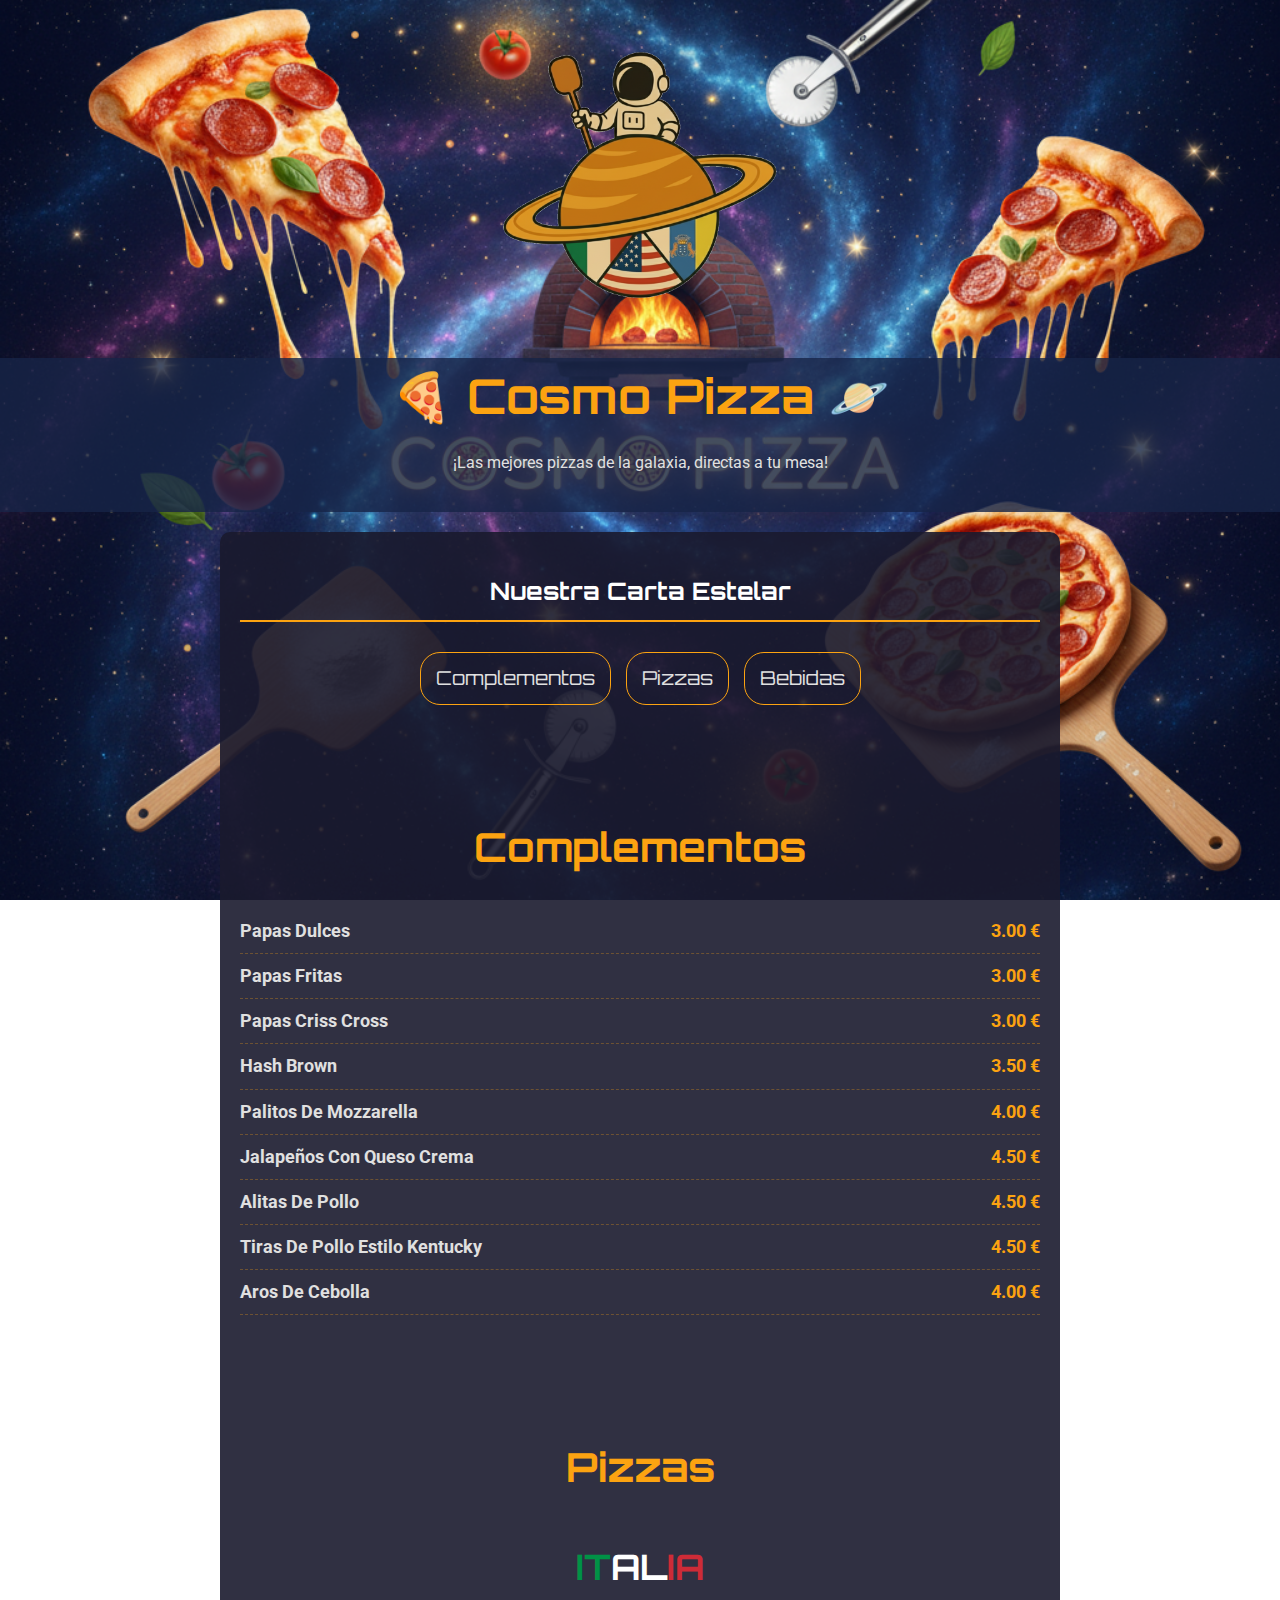
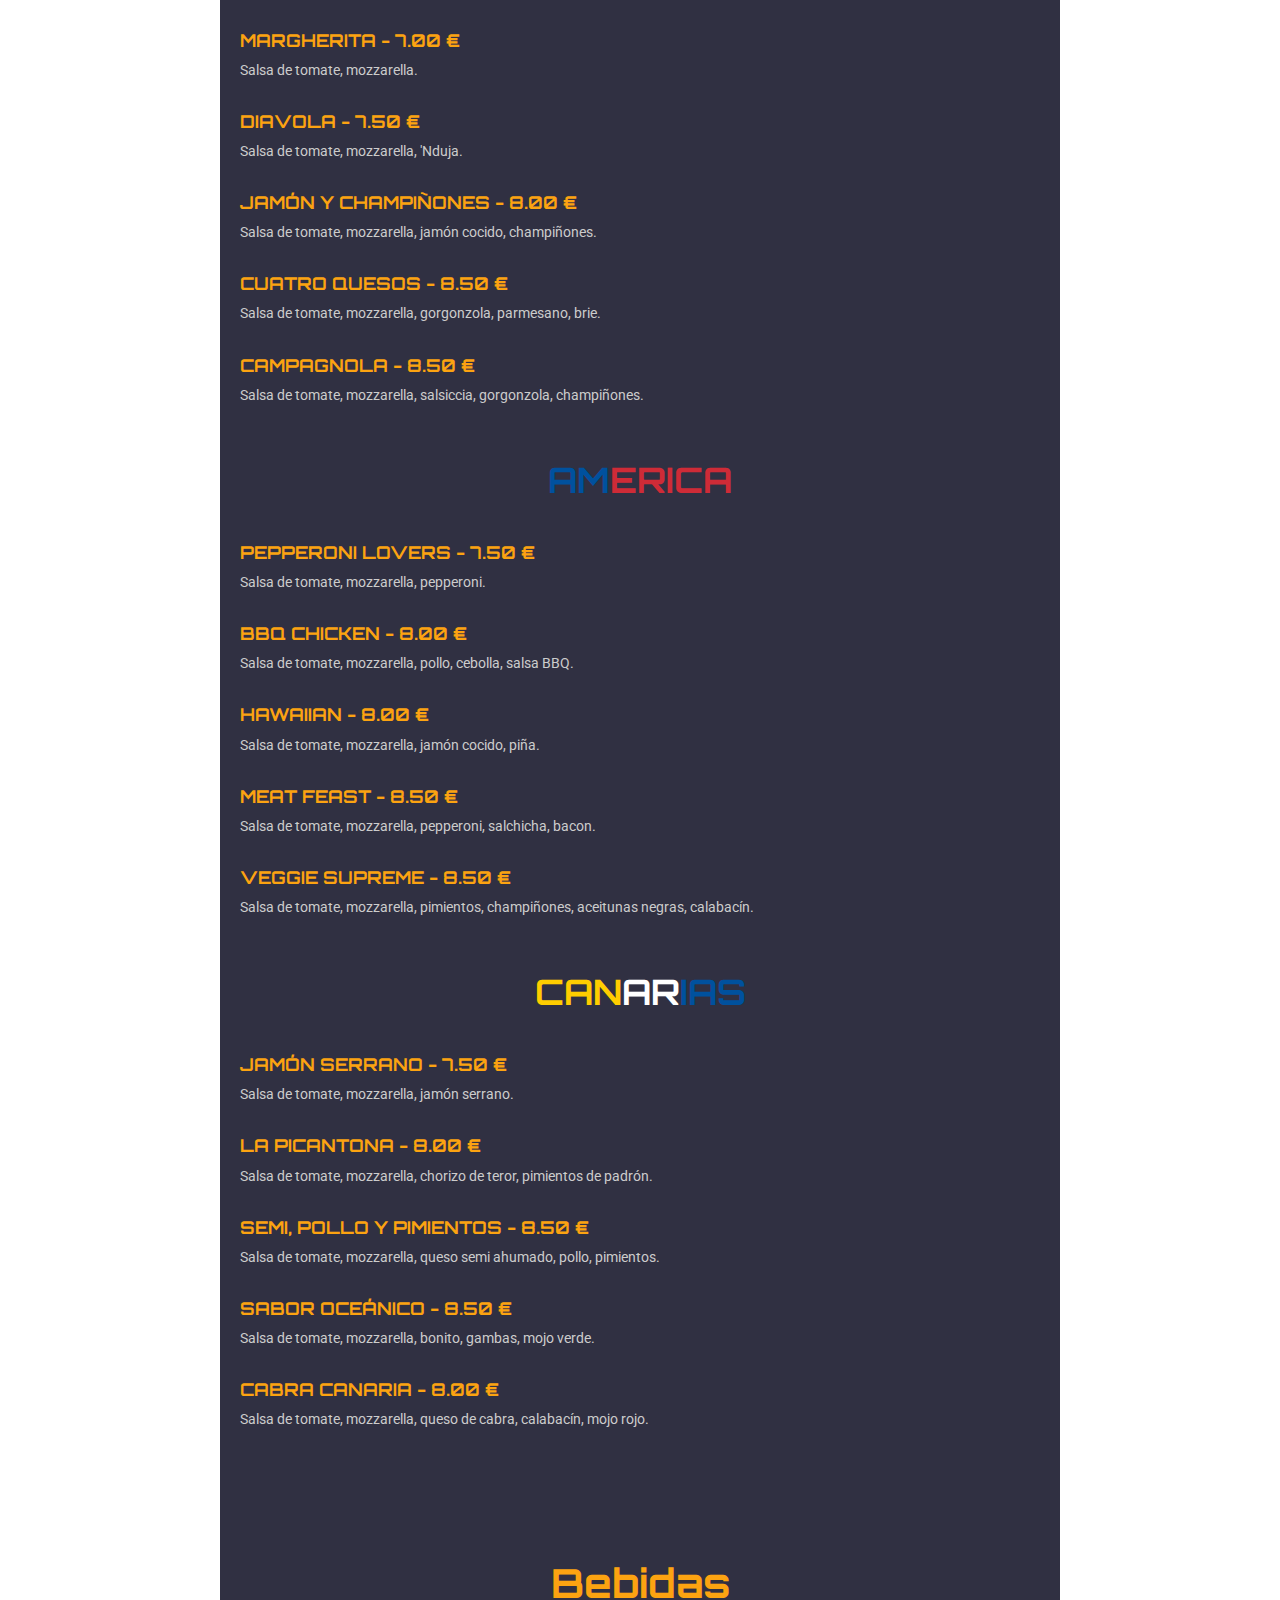
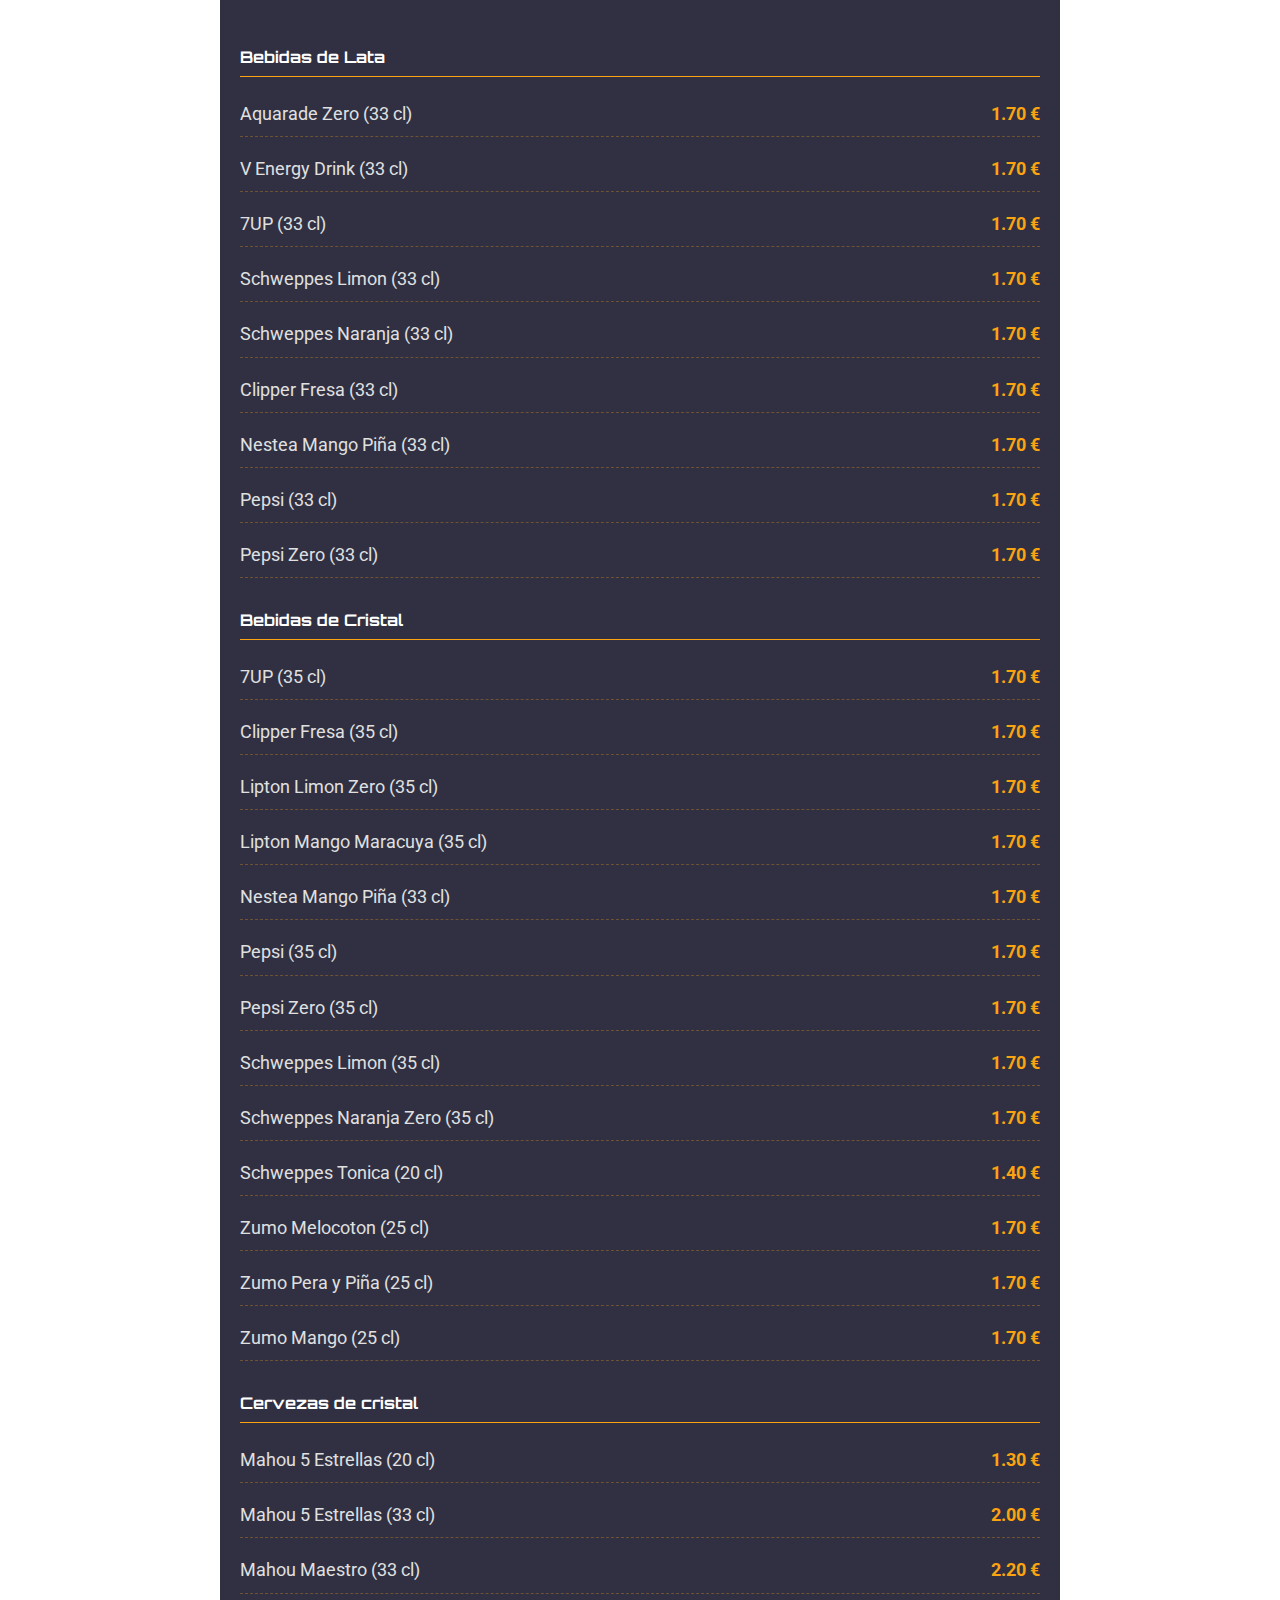
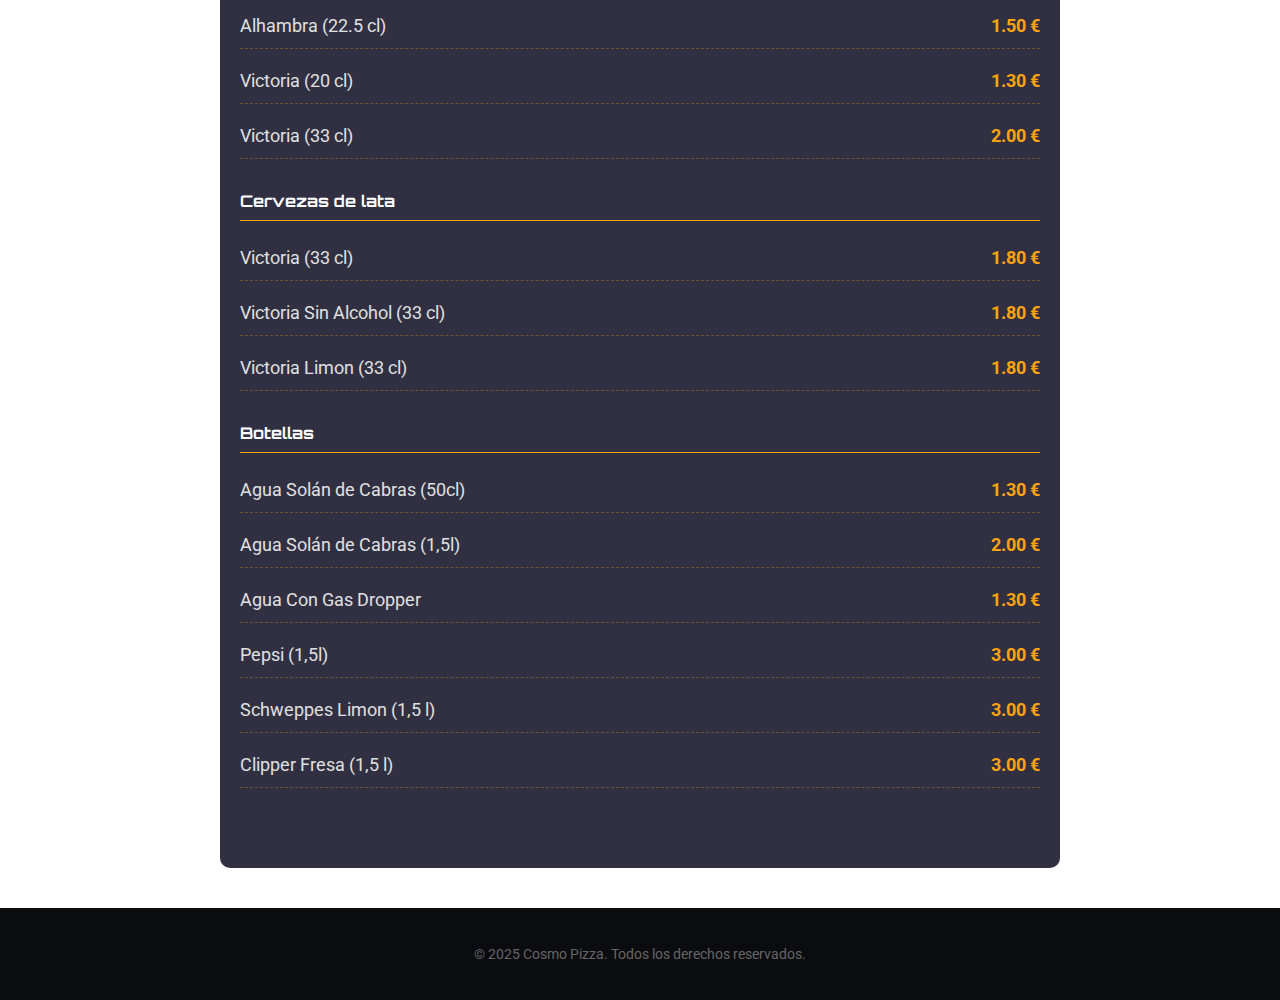
<file: index.html>
<!DOCTYPE html>
<html lang="es">
<head>
    <meta charset="UTF-8">
    <meta name="viewport" content="width=device-width, initial-scale=1.0">
    <title>Cosmo Pizza - ¡Pizzas de otra galaxia!</title>
    
    <link rel="stylesheet" href="css/style.css">
    
    <link rel="preconnect" href="https://fonts.googleapis.com">
    <link rel="preconnect" href="https://fonts.gstatic.com" crossorigin>
    <link href="https://fonts.googleapis.com/css2?family=Orbitron:wght@400;700&family=Roboto:wght@300;400&display=swap" rel="stylesheet">

</head>
<body>

    <div class="logo-container">
        <img src="images/logo.png" alt="Logo de Cosmo Pizza">
    </div>

    <header>
        <h1>🍕 Cosmo Pizza 🪐</h1>
        <p>¡Las mejores pizzas de la galaxia, directas a tu mesa!</p>
    </header>

    <main>
        <h2>Nuestra Carta Estelar</h2>
        
        <nav class="page-nav">
            <a href="#complementos">Complementos</a>
            <a href="#pizzas">Pizzas</a>
            <a href="#bebidas">Bebidas</a>
        </nav>

        <section id="complementos" class="menu-section">
            <h3 class="section-title">Complementos</h3>
            <div class="item-list">
                <div class="menu-item"><h4>Papas Dulces</h4><span>3.00 €</span></div>
                <div class="menu-item"><h4>Papas Fritas</h4><span>3.00 €</span></div>
                <div class="menu-item"><h4>Papas Criss Cross</h4><span>3.00 €</span></div>
                <div class="menu-item"><h4>Hash Brown</h4><span>3.50 €</span></div>
                <div class="menu-item"><h4>Palitos De Mozzarella</h4><span>4.00 €</span></div>
                <div class="menu-item"><h4>Jalapeños Con Queso Crema</h4><span>4.50 €</span></div>
                <div class="menu-item"><h4>Alitas De Pollo</h4><span>4.50 €</span></div>
                <div class="menu-item"><h4>Tiras De Pollo Estilo Kentucky</h4><span>4.50 €</span></div>
                <div class="menu-item"><h4>Aros De Cebolla</h4><span>4.00 €</span></div>
            </div>
        </section>

        <section id="pizzas" class="menu-section">
            <h3 class="section-title">Pizzas</h3>
            <div class="menu-categories">
                <div class="menu-category">
                    <h3 class="category-title italia">
                        <span class="flag-green">IT</span><span class="flag-white">AL</span><span class="flag-red">IA</span>
                    </h3>
                    <div class="pizza-item"><h4>MARGHERITA - 7.00 €</h4><p>Salsa de tomate, mozzarella.</p></div>
                    <div class="pizza-item"><h4>DIAVOLA - 7.50 €</h4><p>Salsa de tomate, mozzarella, 'Nduja.</p></div>
                    <div class="pizza-item"><h4>JAMÓN Y CHAMPIÑONES - 8.00 €</h4><p>Salsa de tomate, mozzarella, jamón cocido, champiñones.</p></div>
                    <div class="pizza-item"><h4>CUATRO QUESOS - 8.50 €</h4><p>Salsa de tomate, mozzarella, gorgonzola, parmesano, brie.</p></div>
                    <div class="pizza-item"><h4>CAMPAGNOLA - 8.50 €</h4><p>Salsa de tomate, mozzarella, salsiccia, gorgonzola, champiñones.</p></div>
                </div>
                <div class="menu-category">
                    <h3 class="category-title america">
                        <span class="flag-blue">AM</span><span class="flag-red">ERICA</span>
                    </h3>
                    <div class="pizza-item"><h4>PEPPERONI LOVERS - 7.50 €</h4><p>Salsa de tomate, mozzarella, pepperoni.</p></div>
                    <div class="pizza-item"><h4>BBQ CHICKEN - 8.00 €</h4><p>Salsa de tomate, mozzarella, pollo, cebolla, salsa BBQ.</p></div>
                    <div class="pizza-item"><h4>HAWAIIAN - 8.00 €</h4><p>Salsa de tomate, mozzarella, jamón cocido, piña.</p></div>
                    <div class="pizza-item"><h4>MEAT FEAST - 8.50 €</h4><p>Salsa de tomate, mozzarella, pepperoni, salchicha, bacon.</p></div>
                    <div class="pizza-item"><h4>VEGGIE SUPREME - 8.50 €</h4><p>Salsa de tomate, mozzarella, pimientos, champiñones, aceitunas negras, calabacín.</p></div>
                </div>
                <div class="menu-category">
                    <h3 class="category-title canarias">
                        <span class="flag-yellow">CAN</span><span class="flag-white">AR</span><span class="flag-blue">IAS</span>
                    </h3>
                    <div class="pizza-item"><h4>JAMÓN SERRANO - 7.50 €</h4><p>Salsa de tomate, mozzarella, jamón serrano.</p></div>
                    <div class="pizza-item"><h4>LA PICANTONA - 8.00 €</h4><p>Salsa de tomate, mozzarella, chorizo de teror, pimientos de padrón.</p></div>
                    <div class="pizza-item"><h4>SEMI, POLLO Y PIMIENTOS - 8.50 €</h4><p>Salsa de tomate, mozzarella, queso semi ahumado, pollo, pimientos.</p></div>
                    <div class="pizza-item"><h4>SABOR OCEÁNICO - 8.50 €</h4><p>Salsa de tomate, mozzarella, bonito, gambas, mojo verde.</p></div>
                    <div class="pizza-item"><h4>CABRA CANARIA - 8.00 €</h4><p>Salsa de tomate, mozzarella, queso de cabra, calabacín, mojo rojo.</p></div>
                </div>
            </div>
        </section>

        <section id="bebidas" class="menu-section">
            <h3 class="section-title">Bebidas</h3>
            <div class="beverages-columns">
                <div>
                    <h4 class="sub-category-title">Bebidas de Lata</h4>
                    <div class="item-list-condensed">
                        <div class="menu-item"><span>Aquarade Zero (33 cl)</span><span>1.70 €</span></div>
                        <div class="menu-item"><span>V Energy Drink (33 cl)</span><span>1.70 €</span></div>
                        <div class="menu-item"><span>7UP (33 cl)</span><span>1.70 €</span></div>
                        <div class="menu-item"><span>Schweppes Limon (33 cl)</span><span>1.70 €</span></div>
                        <div class="menu-item"><span>Schweppes Naranja (33 cl)</span><span>1.70 €</span></div>
                        <div class="menu-item"><span>Clipper Fresa (33 cl)</span><span>1.70 €</span></div>
                        <div class="menu-item"><span>Nestea Mango Piña (33 cl)</span><span>1.70 €</span></div>
                        <div class="menu-item"><span>Pepsi (33 cl)</span><span>1.70 €</span></div>
                        <div class="menu-item"><span>Pepsi Zero (33 cl)</span><span>1.70 €</span></div>
                    </div>
                </div>
                <div>
                    <h4 class="sub-category-title">Bebidas de Cristal</h4>
                    <div class="item-list-condensed">
                        <div class="menu-item"><span>7UP (35 cl)</span><span>1.70 €</span></div>
                        <div class="menu-item"><span>Clipper Fresa (35 cl)</span><span>1.70 €</span></div>
                        <div class="menu-item"><span>Lipton Limon Zero (35 cl)</span><span>1.70 €</span></div>
                        <div class="menu-item"><span>Lipton Mango Maracuya (35 cl)</span><span>1.70 €</span></div>
                        <div class="menu-item"><span>Nestea Mango Piña (33 cl)</span><span>1.70 €</span></div>
                        <div class="menu-item"><span>Pepsi (35 cl)</span><span>1.70 €</span></div>
                        <div class="menu-item"><span>Pepsi Zero (35 cl)</span><span>1.70 €</span></div>
                        <div class="menu-item"><span>Schweppes Limon (35 cl)</span><span>1.70 €</span></div>
                        <div class="menu-item"><span>Schweppes Naranja Zero (35 cl)</span><span>1.70 €</span></div>
                        <div class="menu-item"><span>Schweppes Tonica (20 cl)</span><span>1.40 €</span></div>
                        <div class="menu-item"><span>Zumo Melocoton (25 cl)</span><span>1.70 €</span></div>
                        <div class="menu-item"><span>Zumo Pera y Piña (25 cl)</span><span>1.70 €</span></div>
                        <div class="menu-item"><span>Zumo Mango (25 cl)</span><span>1.70 €</span></div>
                    </div>
                </div>
            </div>
            <div class="beverages-columns">
                <div>
                    <h4 class="sub-category-title">Cervezas de cristal</h4>
                    <div class="item-list-condensed">
                        <div class="menu-item"><span>Mahou 5 Estrellas (20 cl)</span><span>1.30 €</span></div>
                        <div class="menu-item"><span>Mahou 5 Estrellas (33 cl)</span><span>2.00 €</span></div>
                        <div class="menu-item"><span>Mahou Maestro (33 cl)</span><span>2.20 €</span></div>
                        <div class="menu-item"><span>Alhambra (22.5 cl)</span><span>1.50 €</span></div>
                        <div class="menu-item"><span>Victoria (20 cl)</span><span>1.30 €</span></div>
                        <div class="menu-item"><span>Victoria (33 cl)</span><span>2.00 €</span></div>
                    </div>
                </div>
                <div>
                    <h4 class="sub-category-title">Cervezas de lata</h4>
                    <div class="item-list-condensed">
                        <div class="menu-item"><span>Victoria (33 cl)</span><span>1.80 €</span></div>
                        <div class="menu-item"><span>Victoria Sin Alcohol (33 cl)</span><span>1.80 €</span></div>
                        <div class="menu-item"><span>Victoria Limon (33 cl)</span><span>1.80 €</span></div>
                    </div>
                </div>
                <div>
                    <h4 class="sub-category-title">Botellas</h4>
                    <div class="item-list-condensed">
                        <div class="menu-item"><span>Agua Solán de Cabras (50cl)</span><span>1.30 €</span></div>
                        <div class="menu-item"><span>Agua Solán de Cabras (1,5l)</span><span>2.00 €</span></div>
                        <div class="menu-item"><span>Agua Con Gas Dropper</span><span>1.30 €</span></div>
                        <div class="menu-item"><span>Pepsi (1,5l)</span><span>3.00 €</span></div>
                        <div class="menu-item"><span>Schweppes Limon (1,5 l)</span><span>3.00 €</span></div>
                        <div class="menu-item"><span>Clipper Fresa (1,5 l)</span><span>3.00 €</span></div>
                    </div>
                </div>
            </div>
        </section>

    </main>

    <footer>
        <p>&copy; 2025 Cosmo Pizza. Todos los derechos reservados.</p>
    </footer>

</body>
</html>
</file>
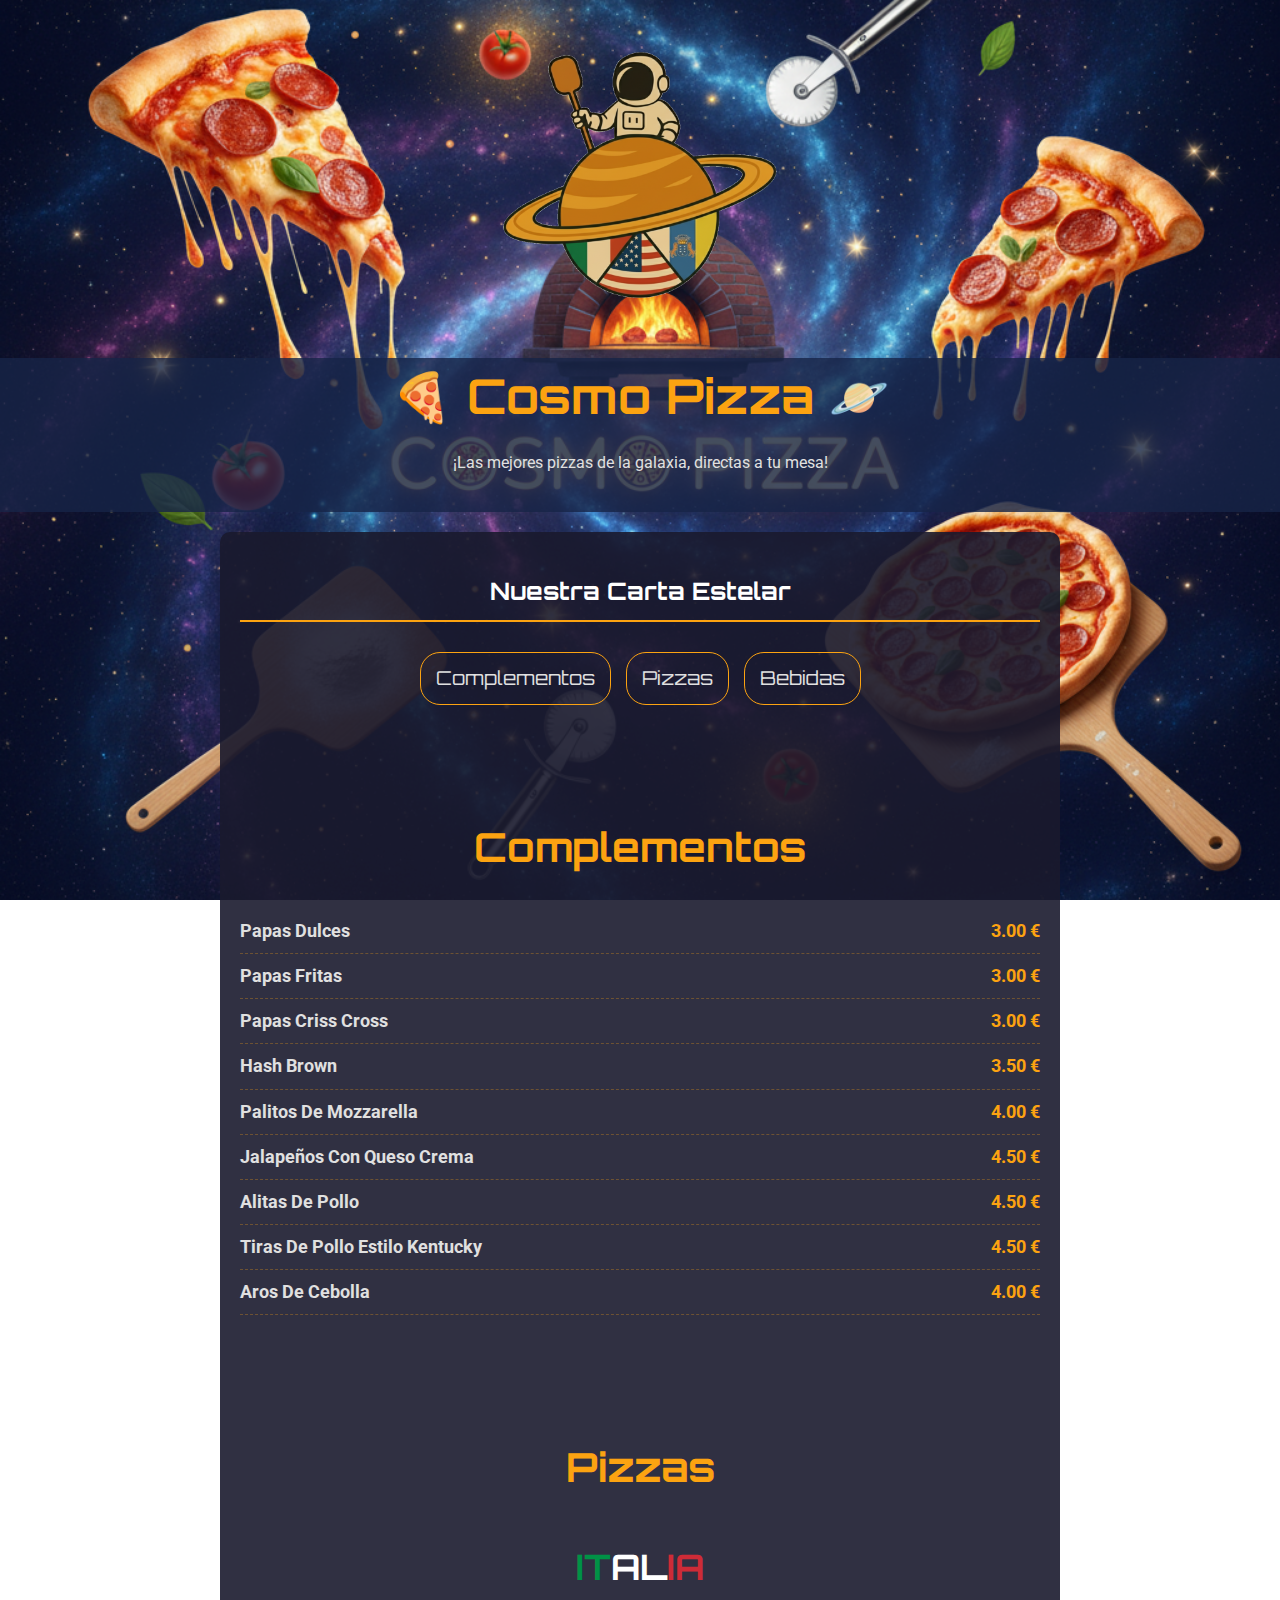
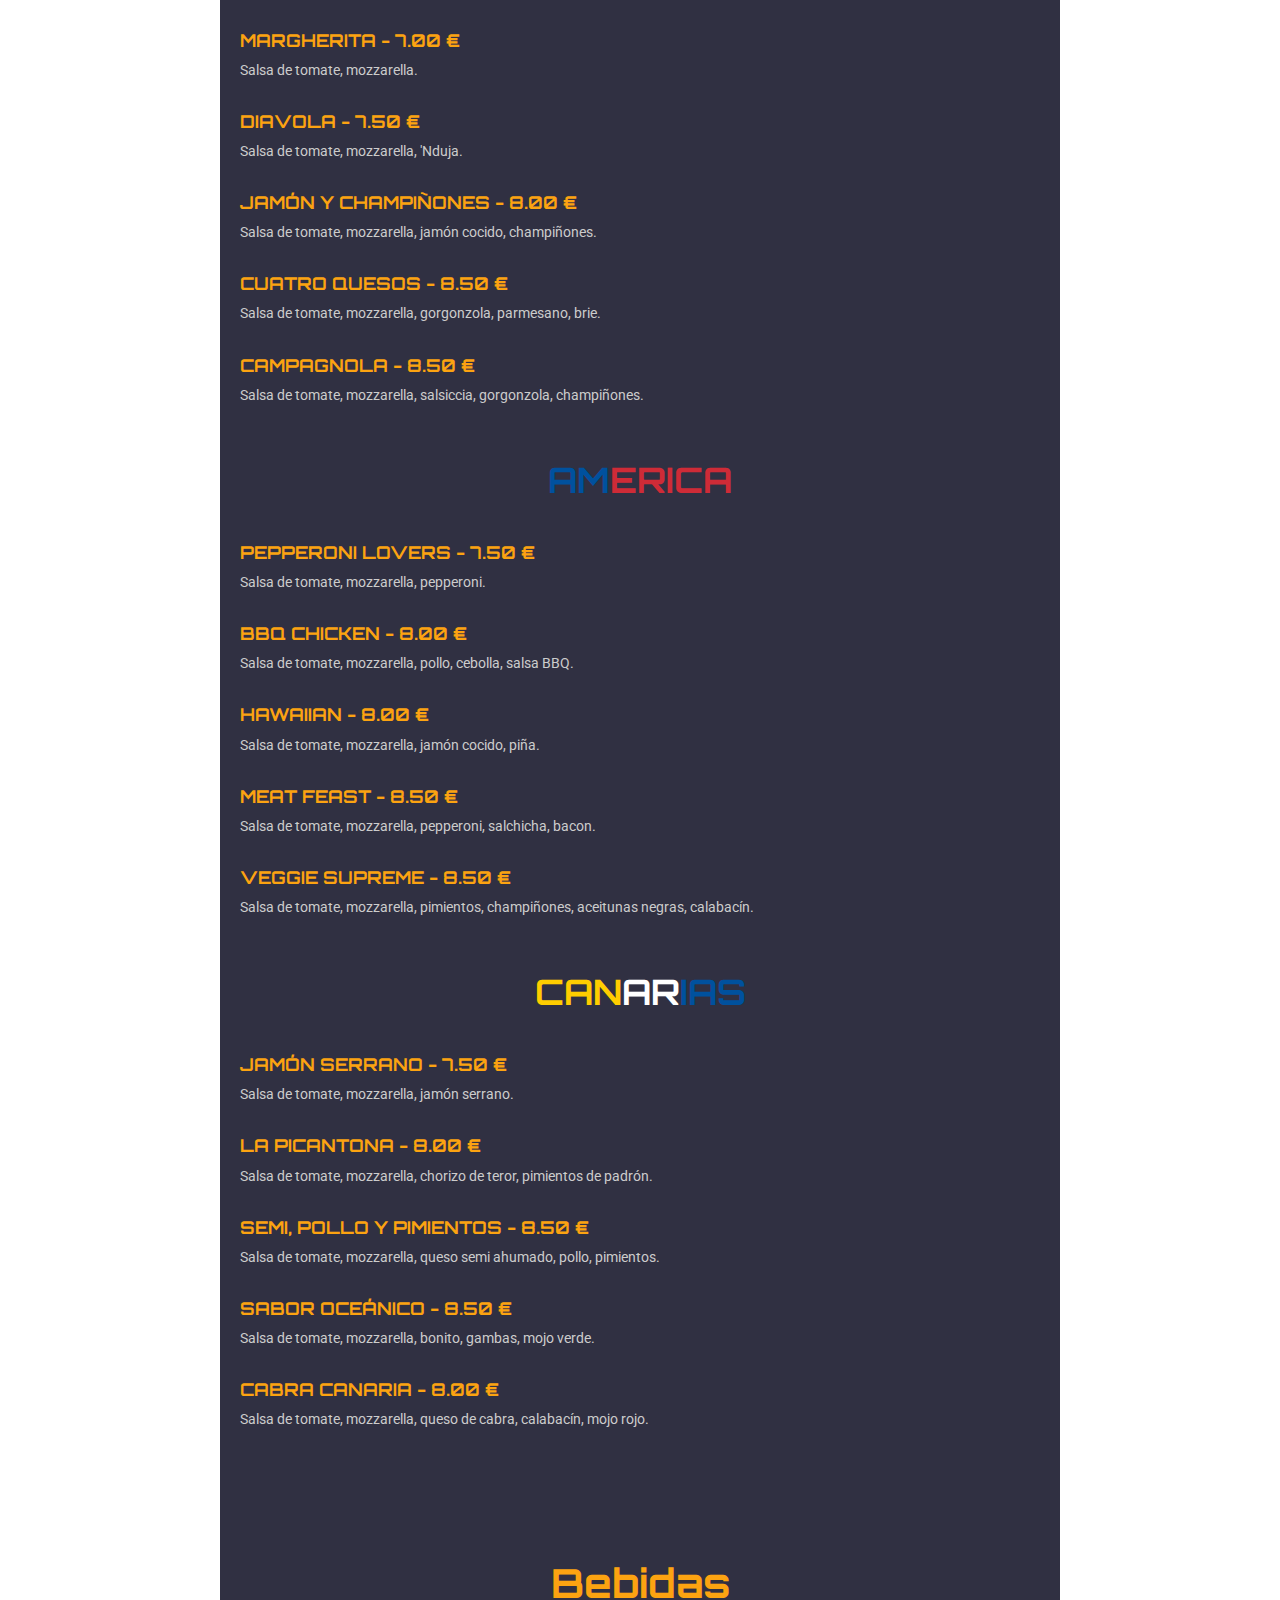
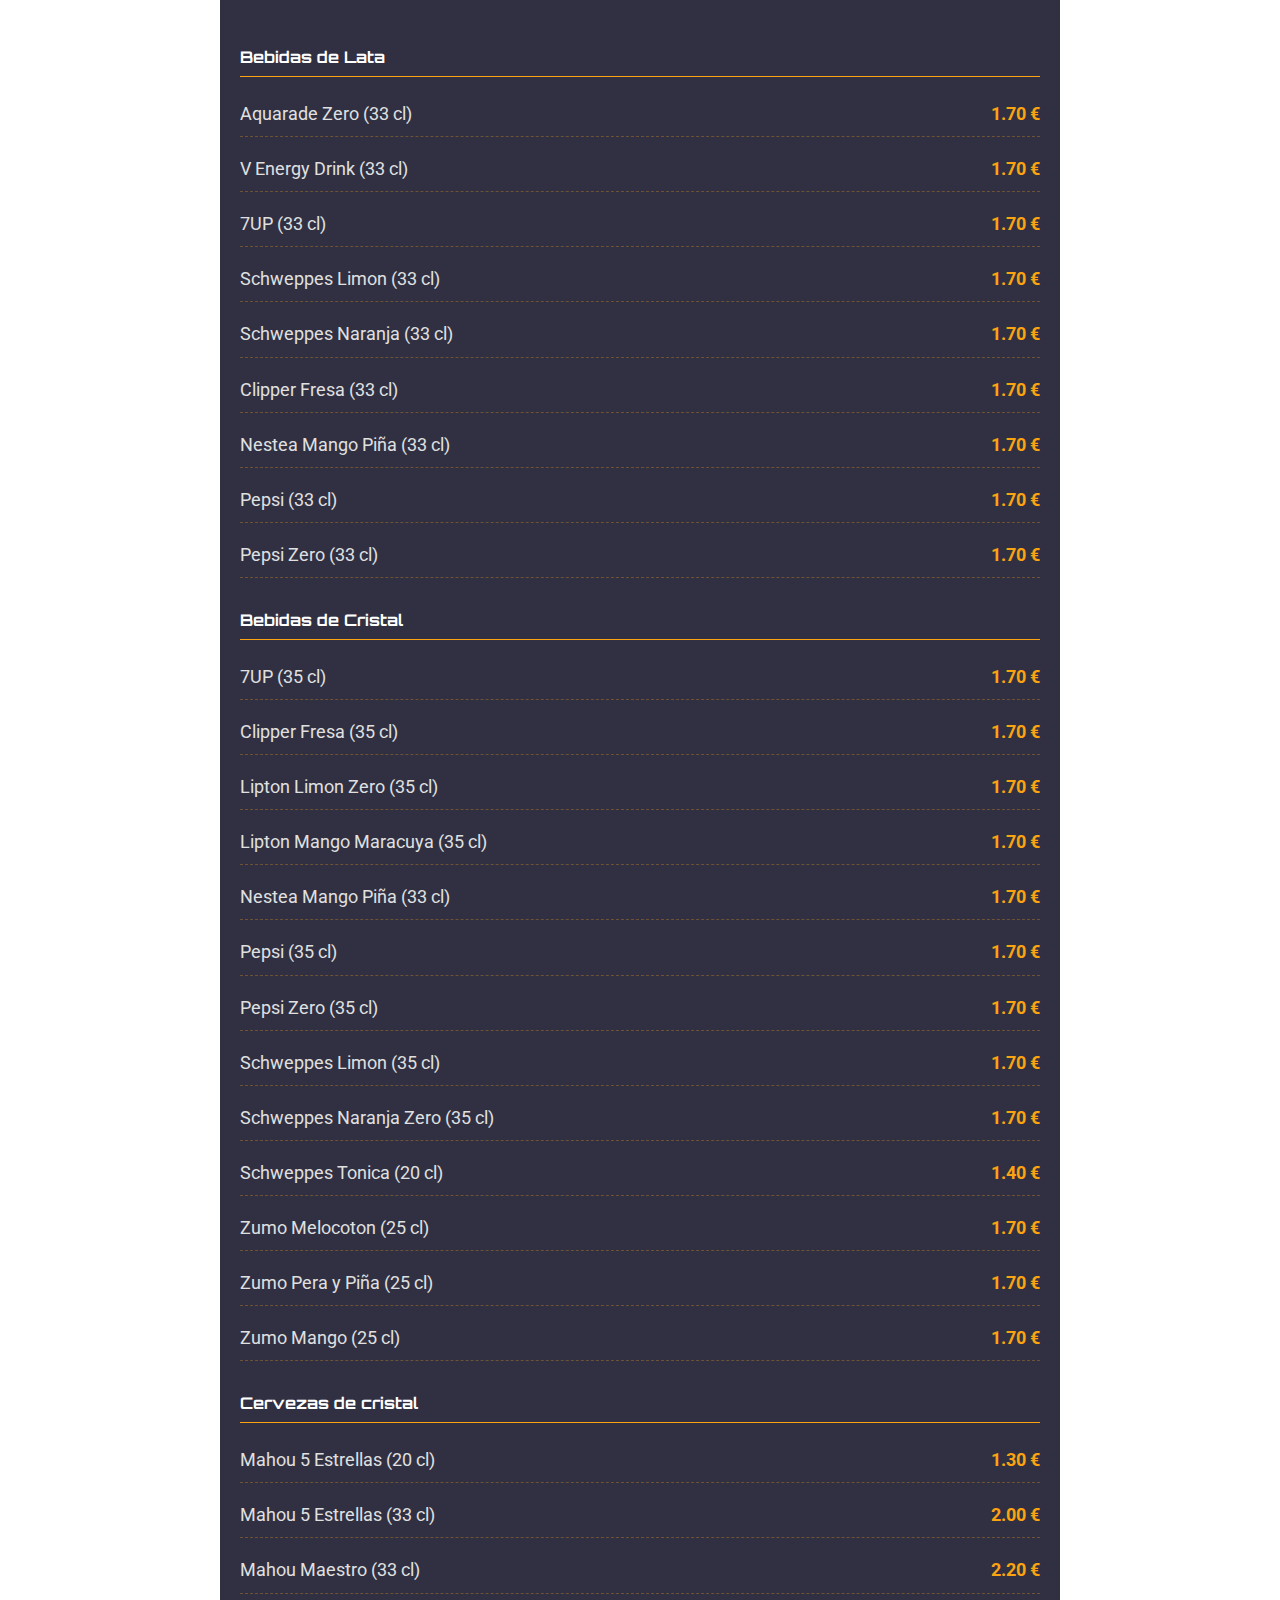
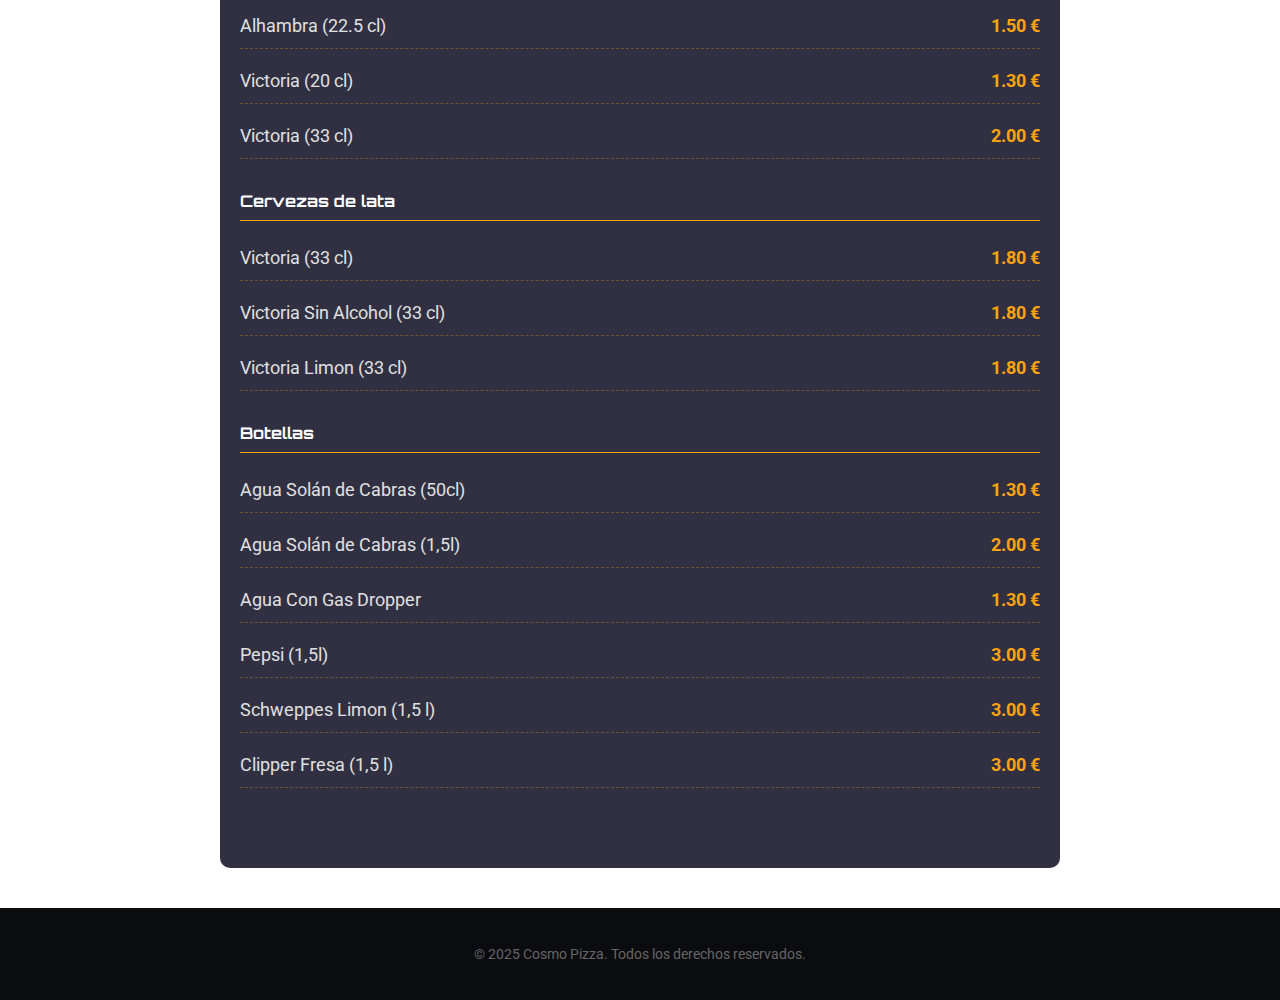
<file: indexx.html>
<!DOCTYPE html>
<html lang="es">
<head>
    <meta charset="UTF-8">
    <meta name="viewport" content="width=device-width, initial-scale=1.0">
    <title>Cosmo Pizza - ¡Pizzas de otra galaxia!</title>
    
    <link rel="stylesheet" href="css/style.css">
    
    <link rel="preconnect" href="https://fonts.googleapis.com">
    <link rel="preconnect" href="https://fonts.gstatic.com" crossorigin>
    <link href="https://fonts.googleapis.com/css2?family=Orbitron:wght@400;700&family=Roboto:wght@300;400&display=swap" rel="stylesheet">

</head>
<body>

    <div class="logo-container">
        <img src="images/logo.png" alt="Logo de Cosmo Pizza">
    </div>

    <header>
        <h1>🍕 Cosmo Pizza 🪐</h1>
        <p>¡Las mejores pizzas de la galaxia, directas a tu mesa!</p>
    </header>

    <main>
        <h2>Nuestra Carta Estelar</h2>
        
        <nav class="page-nav">
            <a href="#complementos">Complementos</a>
            <a href="#pizzas">Pizzas</a>
            <a href="#bebidas">Bebidas</a>
        </nav>

        <section id="complementos" class="menu-section">
            <h3 class="section-title">Complementos</h3>
            <div class="item-list">
                <div class="menu-item"><h4>Papas Dulces</h4><span>3.00 €</span></div>
                <div class="menu-item"><h4>Papas Fritas</h4><span>3.00 €</span></div>
                <div class="menu-item"><h4>Papas Criss Cross</h4><span>3.00 €</span></div>
                <div class="menu-item"><h4>Hash Brown</h4><span>3.50 €</span></div>
                <div class="menu-item"><h4>Palitos De Mozzarella</h4><span>4.00 €</span></div>
                <div class="menu-item"><h4>Jalapeños Con Queso Crema</h4><span>4.50 €</span></div>
                <div class="menu-item"><h4>Alitas De Pollo</h4><span>4.50 €</span></div>
                <div class="menu-item"><h4>Tiras De Pollo Estilo Kentucky</h4><span>4.50 €</span></div>
                <div class="menu-item"><h4>Aros De Cebolla</h4><span>4.00 €</span></div>
            </div>
        </section>

        <section id="pizzas" class="menu-section">
            <h3 class="section-title">Pizzas</h3>
            <div class="menu-categories">
                <div class="menu-category">
                    <h3 class="category-title italia">
                        <span class="flag-green">IT</span><span class="flag-white">AL</span><span class="flag-red">IA</span>
                    </h3>
                    <div class="pizza-item"><h4>MARGHERITA - 7.00 €</h4><p>Salsa de tomate, mozzarella.</p></div>
                    <div class="pizza-item"><h4>DIAVOLA - 7.50 €</h4><p>Salsa de tomate, mozzarella, 'Nduja.</p></div>
                    <div class="pizza-item"><h4>JAMÓN Y CHAMPIÑONES - 8.00 €</h4><p>Salsa de tomate, mozzarella, jamón cocido, champiñones.</p></div>
                    <div class="pizza-item"><h4>CUATRO QUESOS - 8.50 €</h4><p>Salsa de tomate, mozzarella, gorgonzola, parmesano, brie.</p></div>
                    <div class="pizza-item"><h4>CAMPAGNOLA - 8.50 €</h4><p>Salsa de tomate, mozzarella, salsiccia, gorgonzola, champiñones.</p></div>
                </div>
                <div class="menu-category">
                    <h3 class="category-title america">
                        <span class="flag-blue">AM</span><span class="flag-red">ERICA</span>
                    </h3>
                    <div class="pizza-item"><h4>PEPPERONI LOVERS - 7.50 €</h4><p>Salsa de tomate, mozzarella, pepperoni.</p></div>
                    <div class="pizza-item"><h4>BBQ CHICKEN - 8.00 €</h4><p>Salsa de tomate, mozzarella, pollo, cebolla, salsa BBQ.</p></div>
                    <div class="pizza-item"><h4>HAWAIIAN - 8.00 €</h4><p>Salsa de tomate, mozzarella, jamón cocido, piña.</p></div>
                    <div class="pizza-item"><h4>MEAT FEAST - 8.50 €</h4><p>Salsa de tomate, mozzarella, pepperoni, salchicha, bacon.</p></div>
                    <div class="pizza-item"><h4>VEGGIE SUPREME - 8.50 €</h4><p>Salsa de tomate, mozzarella, pimientos, champiñones, aceitunas negras, calabacín.</p></div>
                </div>
                <div class="menu-category">
                    <h3 class="category-title canarias">
                        <span class="flag-yellow">CAN</span><span class="flag-white">AR</span><span class="flag-blue">IAS</span>
                    </h3>
                    <div class="pizza-item"><h4>JAMÓN SERRANO - 7.50 €</h4><p>Salsa de tomate, mozzarella, jamón serrano.</p></div>
                    <div class="pizza-item"><h4>LA PICANTONA - 8.00 €</h4><p>Salsa de tomate, mozzarella, chorizo de teror, pimientos de padrón.</p></div>
                    <div class="pizza-item"><h4>SEMI, POLLO Y PIMIENTOS - 8.50 €</h4><p>Salsa de tomate, mozzarella, queso semi ahumado, pollo, pimientos.</p></div>
                    <div class="pizza-item"><h4>SABOR OCEÁNICO - 8.50 €</h4><p>Salsa de tomate, mozzarella, bonito, gambas, mojo verde.</p></div>
                    <div class="pizza-item"><h4>CABRA CANARIA - 8.00 €</h4><p>Salsa de tomate, mozzarella, queso de cabra, calabacín, mojo rojo.</p></div>
                </div>
            </div>
        </section>

        <section id="bebidas" class="menu-section">
            <h3 class="section-title">Bebidas</h3>
            <div class="beverages-columns">
                <div>
                    <h4 class="sub-category-title">Bebidas de Lata</h4>
                    <div class="item-list-condensed">
                        <div class="menu-item"><span>Aquarade Zero (33 cl)</span><span>1.70 €</span></div>
                        <div class="menu-item"><span>V Energy Drink (33 cl)</span><span>1.70 €</span></div>
                        <div class="menu-item"><span>7UP (33 cl)</span><span>1.70 €</span></div>
                        <div class="menu-item"><span>Schweppes Limon (33 cl)</span><span>1.70 €</span></div>
                        <div class="menu-item"><span>Schweppes Naranja (33 cl)</span><span>1.70 €</span></div>
                        <div class="menu-item"><span>Clipper Fresa (33 cl)</span><span>1.70 €</span></div>
                        <div class="menu-item"><span>Nestea Mango Piña (33 cl)</span><span>1.70 €</span></div>
                        <div class="menu-item"><span>Pepsi (33 cl)</span><span>1.70 €</span></div>
                        <div class="menu-item"><span>Pepsi Zero (33 cl)</span><span>1.70 €</span></div>
                    </div>
                </div>
                <div>
                    <h4 class="sub-category-title">Bebidas de Cristal</h4>
                    <div class="item-list-condensed">
                        <div class="menu-item"><span>7UP (35 cl)</span><span>1.70 €</span></div>
                        <div class="menu-item"><span>Clipper Fresa (35 cl)</span><span>1.70 €</span></div>
                        <div class="menu-item"><span>Lipton Limon Zero (35 cl)</span><span>1.70 €</span></div>
                        <div class="menu-item"><span>Lipton Mango Maracuya (35 cl)</span><span>1.70 €</span></div>
                        <div class="menu-item"><span>Nestea Mango Piña (33 cl)</span><span>1.70 €</span></div>
                        <div class="menu-item"><span>Pepsi (35 cl)</span><span>1.70 €</span></div>
                        <div class="menu-item"><span>Pepsi Zero (35 cl)</span><span>1.70 €</span></div>
                        <div class="menu-item"><span>Schweppes Limon (35 cl)</span><span>1.70 €</span></div>
                        <div class="menu-item"><span>Schweppes Naranja Zero (35 cl)</span><span>1.70 €</span></div>
                        <div class="menu-item"><span>Schweppes Tonica (20 cl)</span><span>1.40 €</span></div>
                        <div class="menu-item"><span>Zumo Melocoton (25 cl)</span><span>1.70 €</span></div>
                        <div class="menu-item"><span>Zumo Pera y Piña (25 cl)</span><span>1.70 €</span></div>
                        <div class="menu-item"><span>Zumo Mango (25 cl)</span><span>1.70 €</span></div>
                    </div>
                </div>
            </div>
            <div class="beverages-columns">
                <div>
                    <h4 class="sub-category-title">Cervezas de cristal</h4>
                    <div class="item-list-condensed">
                        <div class="menu-item"><span>Mahou 5 Estrellas (20 cl)</span><span>1.30 €</span></div>
                        <div class="menu-item"><span>Mahou 5 Estrellas (33 cl)</span><span>2.00 €</span></div>
                        <div class="menu-item"><span>Mahou Maestro (33 cl)</span><span>2.20 €</span></div>
                        <div class="menu-item"><span>Alhambra (22.5 cl)</span><span>1.50 €</span></div>
                        <div class="menu-item"><span>Victoria (20 cl)</span><span>1.30 €</span></div>
                        <div class="menu-item"><span>Victoria (33 cl)</span><span>2.00 €</span></div>
                    </div>
                </div>
                <div>
                    <h4 class="sub-category-title">Cervezas de lata</h4>
                    <div class="item-list-condensed">
                        <div class="menu-item"><span>Victoria (33 cl)</span><span>1.80 €</span></div>
                        <div class="menu-item"><span>Victoria Sin Alcohol (33 cl)</span><span>1.80 €</span></div>
                        <div class="menu-item"><span>Victoria Limon (33 cl)</span><span>1.80 €</span></div>
                    </div>
                </div>
                <div>
                    <h4 class="sub-category-title">Botellas</h4>
                    <div class="item-list-condensed">
                        <div class="menu-item"><span>Agua Solán de Cabras (50cl)</span><span>1.30 €</span></div>
                        <div class="menu-item"><span>Agua Solán de Cabras (1,5l)</span><span>2.00 €</span></div>
                        <div class="menu-item"><span>Agua Con Gas Dropper</span><span>1.30 €</span></div>
                        <div class="menu-item"><span>Pepsi (1,5l)</span><span>3.00 €</span></div>
                        <div class="menu-item"><span>Schweppes Limon (1,5 l)</span><span>3.00 €</span></div>
                        <div class="menu-item"><span>Clipper Fresa (1,5 l)</span><span>3.00 €</span></div>
                    </div>
                </div>
            </div>
        </section>

    </main>

    <footer>
        <p>&copy; 2025 Cosmo Pizza. Todos los derechos reservados.</p>
    </footer>

</body>
</html>
</file>
<file: css/style.css>
/* Habilita el scroll suave en toda la página */
html {
    scroll-behavior: smooth;
}

body {
    /* RUTA CORREGIDA: ../ sube un nivel de carpeta */
    background-image: url('../images/fondo.png'); 
    background-size: cover;
    background-attachment: fixed;
    background-position: center;
    
    color: #e0e0e0;
    font-family: 'Roboto', sans-serif;
    margin: 0;
    padding: 0;
    line-height: 1.6;
}

.logo-container {
    text-align: center;
    padding: 30px 20px;
}

.logo-container img {
    max-width: 350px;
    width: 80%;
    height: auto;
}

header {
    text-align: center;
    padding: 20px;
    padding-top: 0; 
    background-color: rgba(22, 36, 71, 0.8);
}

h1 {
    font-family: 'Orbitron', sans-serif;
    color: #fca311;
    font-size: 3em;
    margin: 0;
}

main {
    max-width: 800px; 
    margin: 20px auto;
    padding: 20px;
    background-color: rgba(26, 26, 46, 0.9);
    border-radius: 10px;
}

h2 {
    text-align: center;
    font-family: 'Orbitron', sans-serif;
    color: #ffffff;
    border-bottom: 2px solid #fca311;
    padding-bottom: 10px;
    margin-bottom: 30px;
}

/* Estilos para el menú de navegación */
.page-nav {
    display: flex; /* Activa el modo flexible */
    justify-content: center; /* Centra los botones horizontalmente */
    flex-wrap: wrap; /* PERMITE que los botones bajen a otra línea si no hay espacio */
    gap: 15px; /* Crea un espacio uniforme entre los botones */
    margin-bottom: 50px;
}

.page-nav a {
    font-family: 'Orbitron', sans-serif;
    color: #e0e0e0;
    text-decoration: none;
    font-size: 1.2em;
    margin: 0; /* Eliminamos el margen anterior para que no interfiera */
    padding: 10px 15px;
    border: 1px solid #fca311;
    border-radius: 20px;
    transition: background-color 0.3s, color 0.3s;
}

.page-nav a:hover {
    background-color: #fca311;
    color: #101508;
}

/* Estilos para las secciones principales */
.menu-section {
    margin-bottom: 60px;
    padding-top: 20px;
}

.section-title {
    font-family: 'Orbitron', sans-serif;
    text-align: center;
    font-size: 2.5em;
    color: #fca311;
    margin-bottom: 30px;
}

.item-list, .beverages-columns {
    display: block; 
}

.item-list-condensed {
    display: flex;
    flex-direction: column;
    gap: 10px;
}

.menu-item {
    display: flex;
    justify-content: space-between;
    align-items: baseline;
    padding: 8px 0;
    border-bottom: 1px dashed rgba(252, 163, 17, 0.3);
}

.menu-item h4, .menu-item span {
    margin: 0;
    font-size: 1.1em;
}

.menu-item span:last-child {
    font-weight: bold;
    color: #fca311;
}

.sub-category-title {
    font-family: 'Orbitron', sans-serif;
    color: #fff;
    border-bottom: 1px solid #fca311;
    padding-bottom: 5px;
    margin-top: 30px;
    margin-bottom: 15px;
}

.menu-categories {
    display: block;
}

.menu-category {
    margin-bottom: 40px;
}

.category-title {
    font-family: 'Orbitron', sans-serif;
    font-size: 2.2em;
    text-align: center;
    margin-bottom: 25px;
    padding: 5px;
    border-radius: 5px;
}


.pizza-item {
    margin-bottom: 25px;
}

.pizza-item h4 {
    color: #fca311;
    margin: 0 0 5px 0;
    font-family: 'Orbitron', sans-serif;
    font-size: 1.1em;
}

.pizza-item p {
    margin: 0;
    font-size: 0.9em;
    color: #ccc;
}

footer {
    text-align: center;
    padding: 20px;
    margin-top: 40px;
    background-color: #0b0c10;
    color: #666;
    font-size: 0.9em;
}

/* Clases para los colores de las banderas */
.flag-green { color: #009246; }
.flag-white { color: #FFFFFF; }
.flag-red   { color: #CE2B37; }
.flag-blue  { color: #00519E; }

.flag-yellow{ color: #FFCD00; }
</file>
